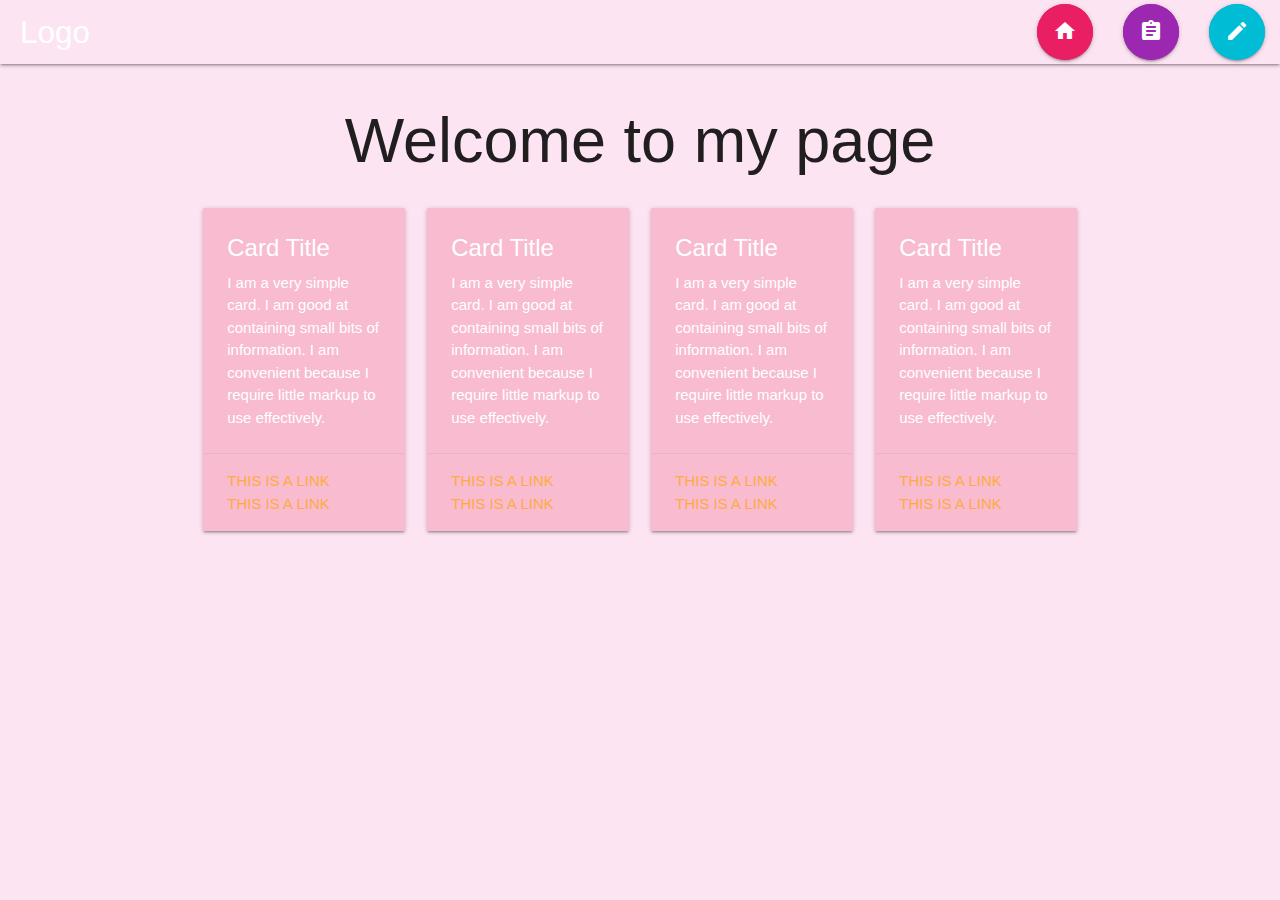
<file: index.html>
<!DOCTYPE html>
<html lang="en">
<head>
    <meta charset="UTF-8">
    <meta name="viewport" content="width=device-width, initial-scale=1.0">
    <link rel="stylesheet" href="https://cdnjs.cloudflare.com/ajax/libs/materialize/1.0.0/css/materialize.min.css">
    <script src="https://cdnjs.cloudflare.com/ajax/libs/materialize/1.0.0/js/materialize.min.js"></script>  
    <link href="https://fonts.googleapis.com/icon?family=Material+Icons" rel="stylesheet">    
    <link rel="stylesheet" href="css/style.css"/>
    <title>Document</title>
</head>
<body>
  <nav>
    <div class="nav-wrapper">
      <a href="#" class="brand-logo">Logo</a>
      <ul id="nav-mobile" class="right hide-on-med-and-down">
        <li><a href="home.html" class="btn-floating btn-large pink pulse"><i class="material-icons">home</i></a></li>
        <li><a href="assigment.html" class="btn-floating btn-large purple pulse"><i class="material-icons">assignment</i></a></li>
        <li><a href="task.html" class="btn-floating btn-large cyan pulse"><i class="material-icons">edit</i></a></li>
      </ul>
    </div>
  </nav>
  <div class="container row">
    <h1 class="center">Welcome to my page</h1>
    <div class="row">
      <div class="col s12 m3">
        <div class="card pink lighten-4">
          <div class="card-content white-text">
            <span class="card-title">Card Title</span>
            <p>I am a very simple card. I am good at containing small bits of information.
            I am convenient because I require little markup to use effectively.</p>
          </div>
          <div class="card-action">
            <a href="#">This is a link</a>
            <a href="#">This is a link</a>
          </div>
        </div>
      </div>
      <div class="row">
        <div class="col s12 m3">
          <div class="card pink lighten-4">
            <div class="card-content white-text">
              <span class="card-title">Card Title</span>
              <p>I am a very simple card. I am good at containing small bits of information.
              I am convenient because I require little markup to use effectively.</p>
            </div>
            <div class="card-action">
              <a href="#">This is a link</a>
              <a href="#">This is a link</a>
            </div>
          </div>
        </div>
      <div class="col s12 m3">
        <div class="card pink lighten-4">
          <div class="card-content white-text">
            <span class="card-title">Card Title</span>
            <p>I am a very simple card. I am good at containing small bits of information.
            I am convenient because I require little markup to use effectively.</p>
          </div>
          <div class="card-action">
            <a href="#">This is a link</a>
            <a href="#">This is a link</a>
          </div>
        </div>
      </div>
      <div class="col s12 m3">
        <div class="card pink lighten-4">
          <div class="card-content white-text">
            <span class="card-title">Card Title</span>
            <p>I am a very simple card. I am good at containing small bits of information.
            I am convenient because I require little markup to use effectively.</p>
          </div>
          <div class="card-action">
            <a href="#">This is a link</a>
            <a href="#">This is a link</a>
          </div>
        </div>
      </div>
    </div>
  </div>
  
      <script src="script.js"></script>
</body>
</html>
</file>
<file: css/style.css>
body {
    background-color: 	#fde4f2;
}
nav{
    background: transparent;
}

img {
    border-radius: 10% 100% / 120%;
    width: 260px;
    height: 260px;
    float: right;
    border: 5px solid #00fff3;
} 
.brand-logo {
    margin-left: 20px;
}
</file>
